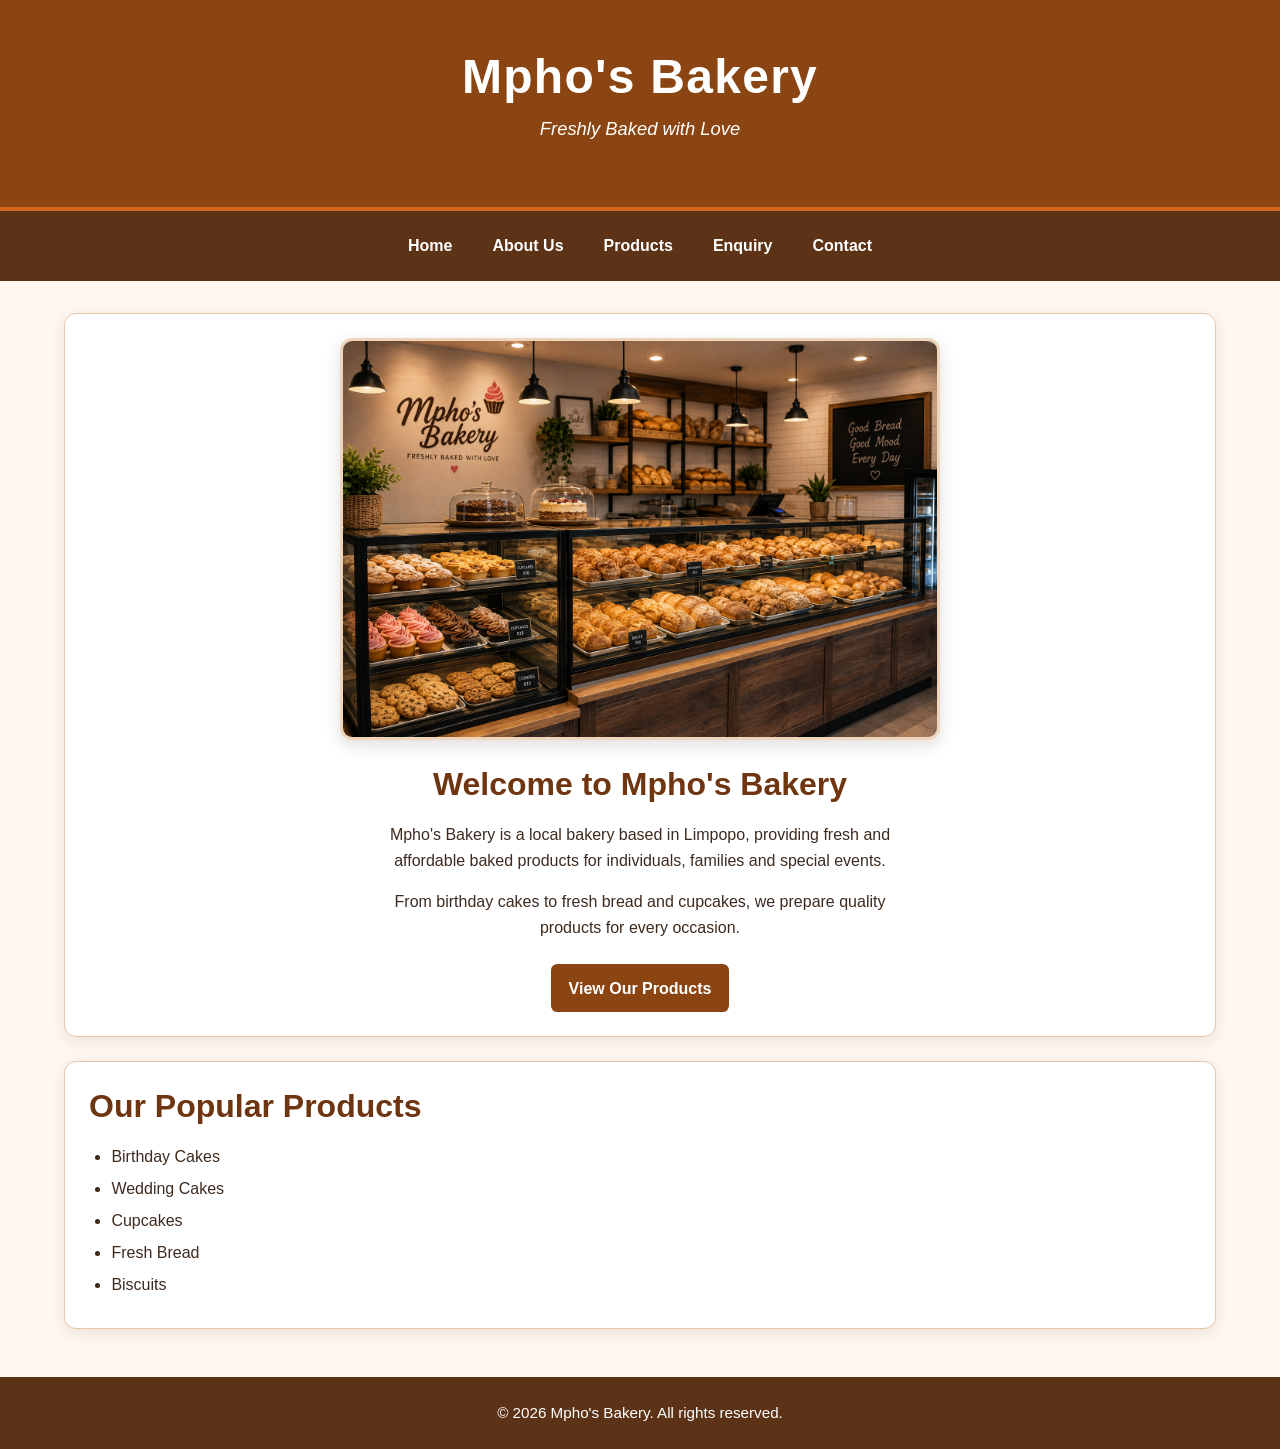
<file: ST10533666 Raphunga tom ompha POE PART 2/3. HTML and Basic Content ,Website Root Folder/index.html>
<!DOCTYPE html>
<html lang="en">
<head>
    <!-- Basic information about the webpage -->
    <meta charset="UTF-8">
    <meta name="viewport" content="width=device-width, initial-scale=1.0">

    <!-- Page title -->
    <title>Mpho's Bakery | Home</title>

    <!-- Link to the website stylesheet -->
    <link rel="stylesheet" href="css/style.css">
</head>

<body>

    <!-- Website header -->
    <header>
        <h1>Mpho's Bakery</h1>
        <p>Freshly Baked with Love</p>
    </header>

    <!-- Main navigation menu -->
    <nav>
        <a href="index.html">Home</a>
        <a href="about.html">About Us</a>
        <a href="products.html">Products</a>
        <a href="enquiry.html">Enquiry</a>
        <a href="contact.html">Contact</a>
    </nav>

    <!-- Main content -->
    <main>

        <!-- Hero section -->
        <section>
            <img src="my image/product.jpg..png"
                 alt="Freshly baked cakes at Mpho's Bakery"
                 width="600">

            <h2>Welcome to Mpho's Bakery</h2>

            <p>
                Mpho's Bakery is a local bakery based in Limpopo,
                providing fresh and affordable baked products for
                individuals, families and special events.
            </p>

            <p>
                From birthday cakes to fresh bread and cupcakes,
                we prepare quality products for every occasion.
            </p>

            <!-- Call to action -->
            <a href="products.html">View Our Products</a>
        </section>

        <!-- Featured products -->
        <section>
            <h2>Our Popular Products</h2>

            <ul>
                <li>Birthday Cakes</li>
                <li>Wedding Cakes</li>
                <li>Cupcakes</li>
                <li>Fresh Bread</li>
                <li>Biscuits</li>
            </ul>
        </section>

    </main>

    <!-- Website footer -->
    <footer>
        <p>&copy; 2026 Mpho's Bakery. All rights reserved.</p>
    </footer>

</body>
</html>
</file>
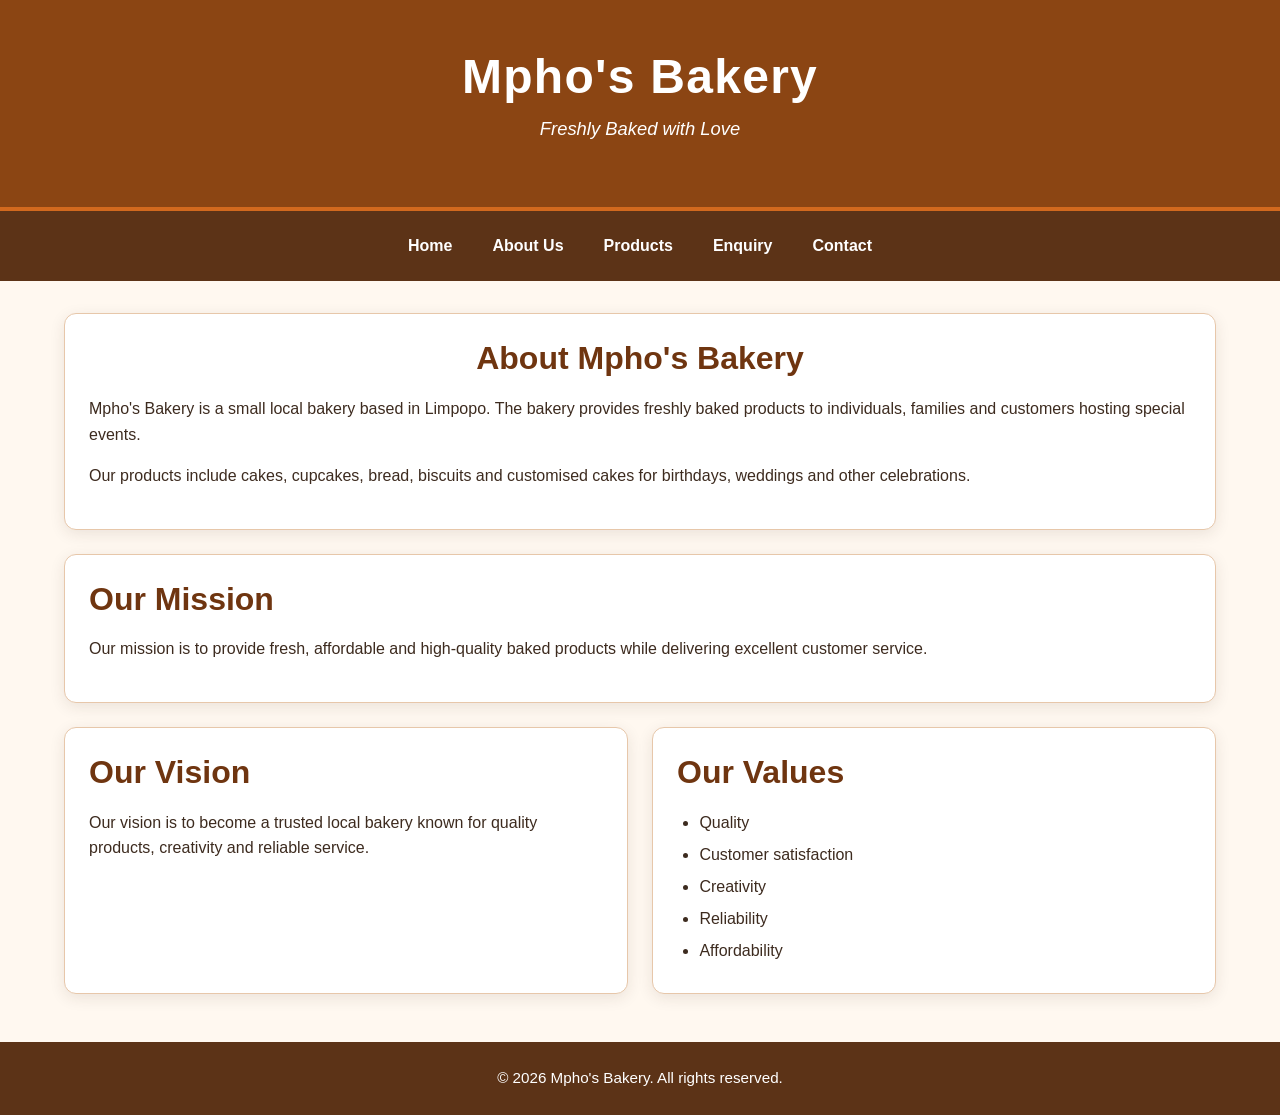
<file: ST10533666 Raphunga tom ompha POE PART 2/3. HTML and Basic Content ,Website Root Folder/about.html>
<!DOCTYPE html>
<html lang="en">
<head>
    <meta charset="UTF-8">
    <meta name="viewport" content="width=device-width, initial-scale=1.0">

    <title>Mpho's Bakery | About Us</title>

    <link rel="stylesheet" href="css/style.css">
</head>

<body>

    <!-- Website header -->
    <header>
        <h1>Mpho's Bakery</h1>
        <p>Freshly Baked with Love</p>
    </header>

    <!-- Navigation menu -->
    <nav>
        <a href="index.html">Home</a>
        <a href="about.html">About Us</a>
        <a href="products.html">Products</a>
        <a href="enquiry.html">Enquiry</a>
        <a href="contact.html">Contact</a>
    </nav>

    <!-- Main content -->
    <main>

        <section>
            <h2>About Mpho's Bakery</h2>

            <p>
                Mpho's Bakery is a small local bakery based in Limpopo.
                The bakery provides freshly baked products to individuals,
                families and customers hosting special events.
            </p>

            <p>
                Our products include cakes, cupcakes, bread, biscuits
                and customised cakes for birthdays, weddings and other
                celebrations.
            </p>
        </section>

        <!-- Mission section -->
        <section>
            <h2>Our Mission</h2>

            <p>
                Our mission is to provide fresh, affordable and high-quality
                baked products while delivering excellent customer service.
            </p>
        </section>

        <!-- Vision section -->
        <section>
            <h2>Our Vision</h2>

            <p>
                Our vision is to become a trusted local bakery known for
                quality products, creativity and reliable service.
            </p>
        </section>

        <!-- Values section -->
        <section>
            <h2>Our Values</h2>

            <ul>
                <li>Quality</li>
                <li>Customer satisfaction</li>
                <li>Creativity</li>
                <li>Reliability</li>
                <li>Affordability</li>
            </ul>
        </section>

    </main>

    <!-- Footer -->
    <footer>
        <p>&copy; 2026 Mpho's Bakery. All rights reserved.</p>
    </footer>

</body>
</html>
</file>
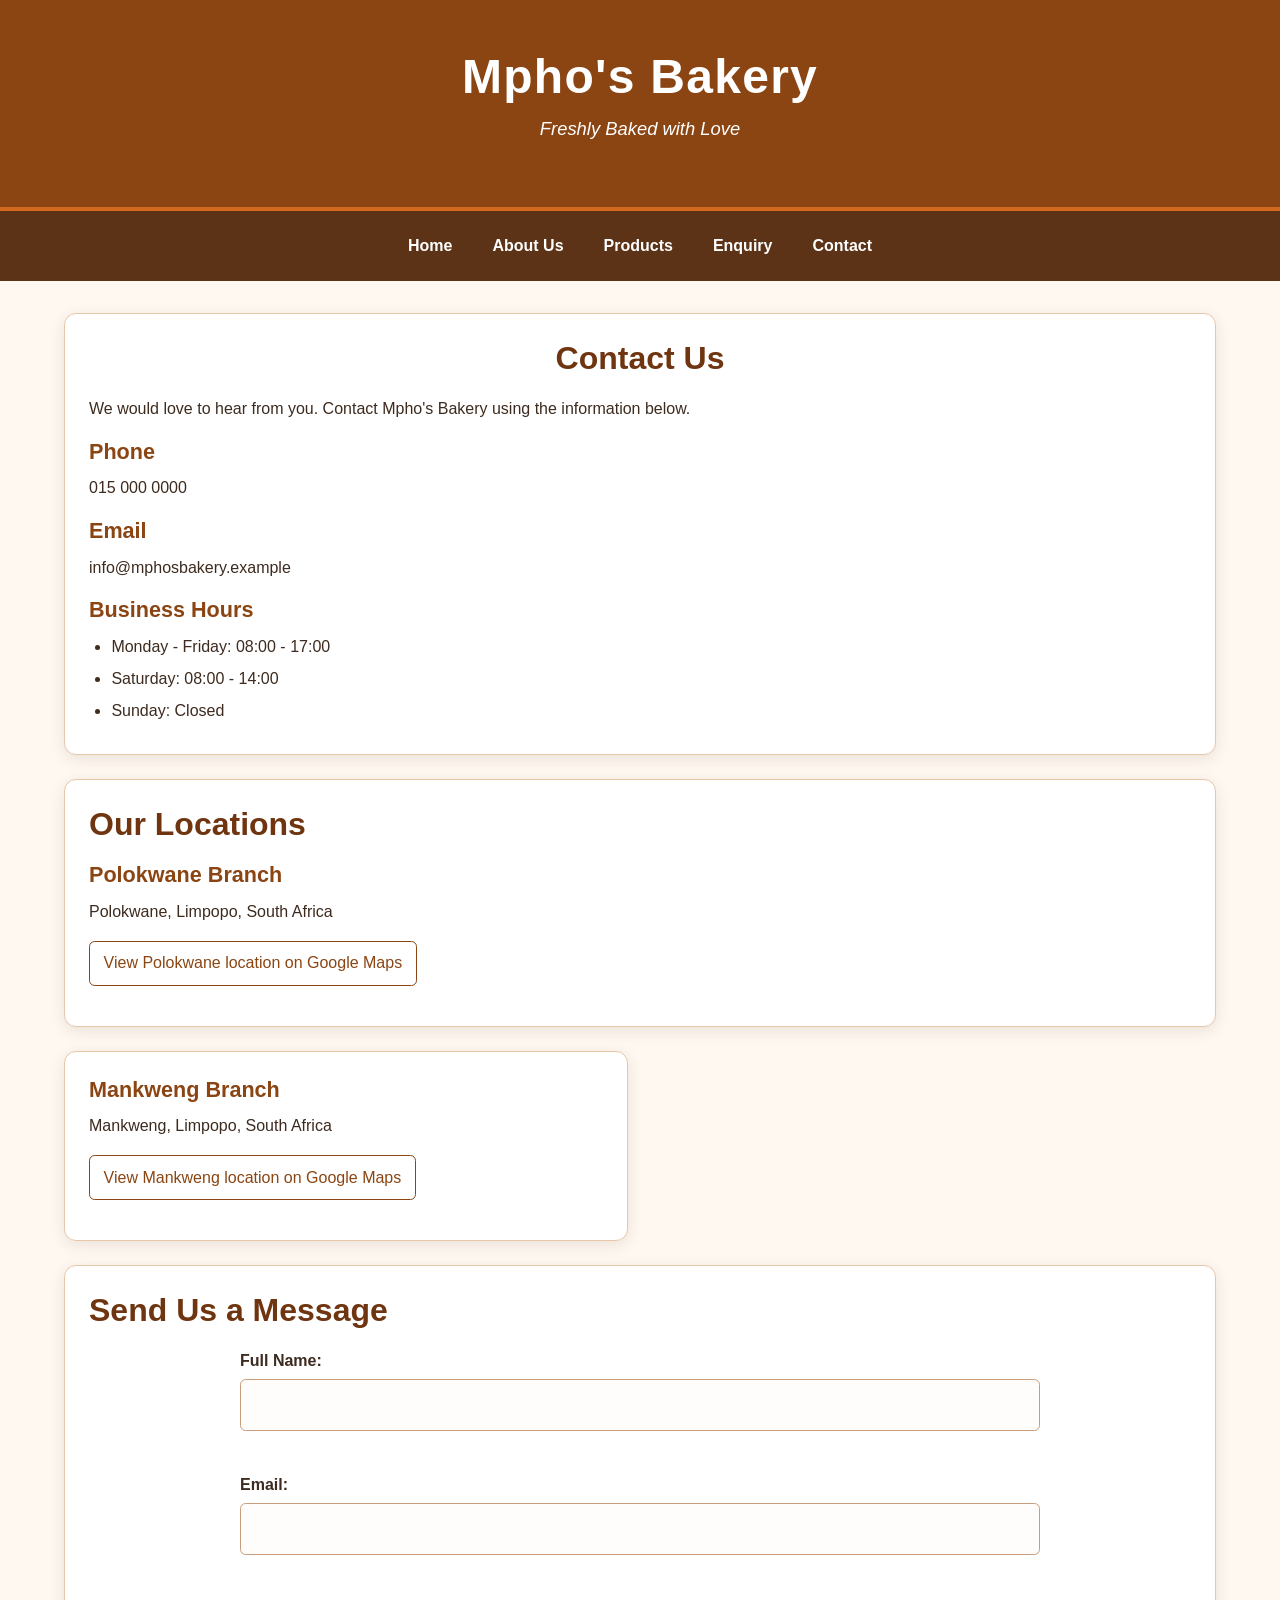
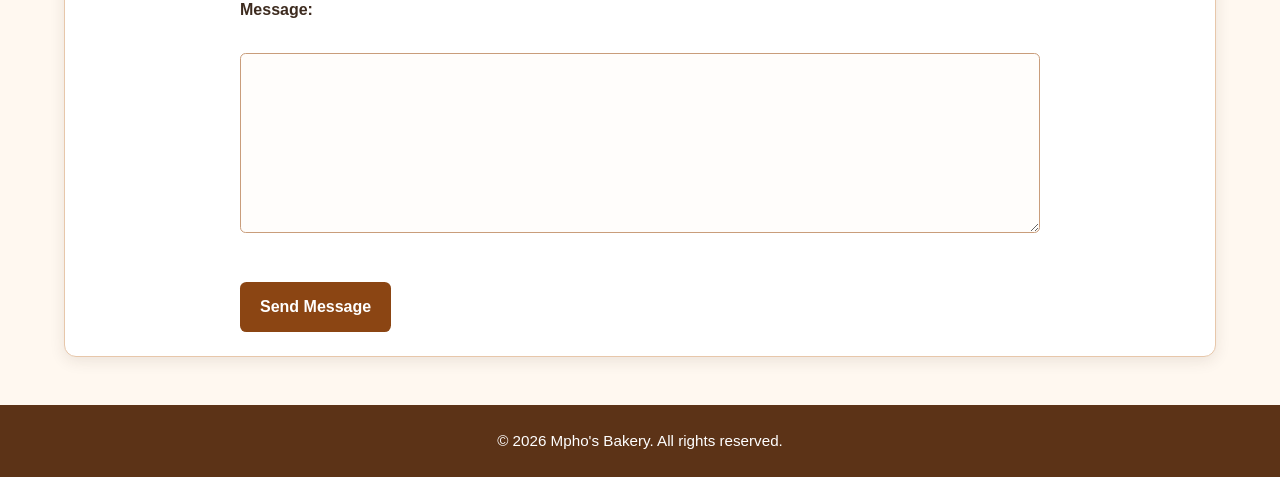
<file: ST10533666 Raphunga tom ompha POE PART 2/3. HTML and Basic Content ,Website Root Folder/contact.html>
<!DOCTYPE html>
<html lang="en">
<head>
    <meta charset="UTF-8">
    <meta name="viewport" content="width=device-width, initial-scale=1.0">

    <title>Mpho's Bakery | Contact</title>

    <link rel="stylesheet" href="css/style.css">
</head>

<body>

    <!-- Website header -->
    <header>
        <h1>Mpho's Bakery</h1>
        <p>Freshly Baked with Love</p>
    </header>

    <!-- Navigation menu -->
    <nav>
        <a href="index.html">Home</a>
        <a href="about.html">About Us</a>
        <a href="products.html">Products</a>
        <a href="enquiry.html">Enquiry</a>
        <a href="contact.html">Contact</a>
    </nav>

    <!-- Contact information -->
    <main>

        <section>
            <h2>Contact Us</h2>

            <p>
                We would love to hear from you. Contact Mpho's Bakery
                using the information below.
            </p>

            <h3>Phone</h3>
            <p>015 000 0000</p>

            <h3>Email</h3>
            <p>info@mphosbakery.example</p>

            <h3>Business Hours</h3>

            <ul>
                <li>Monday - Friday: 08:00 - 17:00</li>
                <li>Saturday: 08:00 - 14:00</li>
                <li>Sunday: Closed</li>
            </ul>
        </section>

        <!-- First business location -->
        <section>
            <h2>Our Locations</h2>

            <h3>Polokwane Branch</h3>
            <p>Polokwane, Limpopo, South Africa</p>

            <!-- Placeholder map -->
            <p>
                <a href="https://www.google.com/maps"
                   target="_blank">
                    View Polokwane location on Google Maps
                </a>
            </p>
        </section>

        <!-- Second business location -->
        <section>
            <h3>Mankweng Branch</h3>
            <p>Mankweng, Limpopo, South Africa</p>

            <!-- Placeholder map -->
            <p>
                <a href="https://www.google.com/maps"
                   target="_blank">
                    View Mankweng location on Google Maps
                </a>
            </p>
        </section>

        <!-- Simple contact form -->
        <section>
            <h2>Send Us a Message</h2>

            <form action="#" method="post">

                <label for="contact-name">Full Name:</label>
                <input type="text"
                       id="contact-name"
                       name="contact-name"
                       required>

                <br><br>

                <label for="contact-email">Email:</label>
                <input type="email"
                       id="contact-email"
                       name="contact-email"
                       required>

                <br><br>

                <label for="contact-message">Message:</label>
                <br>

                <textarea id="contact-message"
                          name="contact-message"
                          rows="6"
                          cols="40"></textarea>

                <br><br>

                <button type="submit">Send Message</button>

            </form>
        </section>

    </main>

    <!-- Footer -->
    <footer>
        <p>&copy; 2026 Mpho's Bakery. All rights reserved.</p>
    </footer>

</body>
</html>
</file>
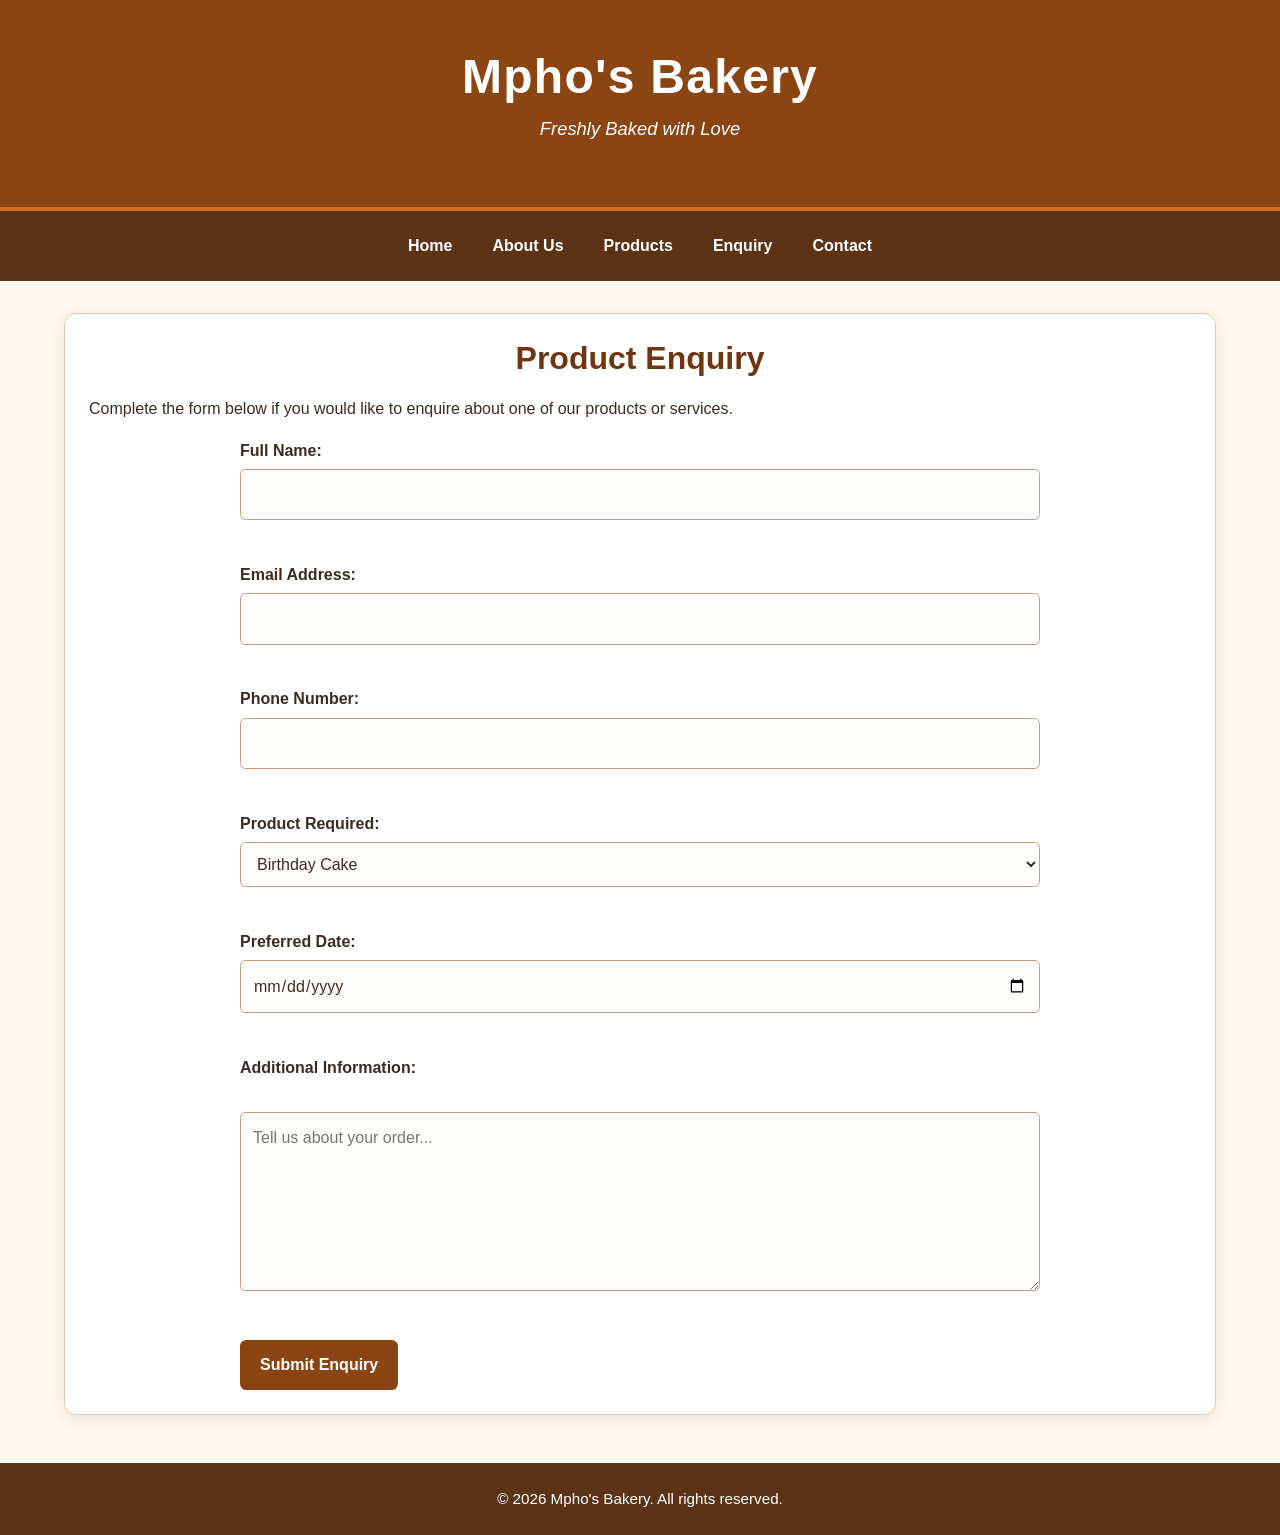
<file: ST10533666 Raphunga tom ompha POE PART 2/3. HTML and Basic Content ,Website Root Folder/enquiry.html>
<!DOCTYPE html>
<html lang="en">
<head>
    <meta charset="UTF-8">
    <meta name="viewport" content="width=device-width, initial-scale=1.0">

    <title>Mpho's Bakery | Enquiry</title>

    <link rel="stylesheet" href="css/style.css">
</head>

<body>

    <!-- Website header -->
    <header>
        <h1>Mpho's Bakery</h1>
        <p>Freshly Baked with Love</p>
    </header>

    <!-- Navigation menu -->
    <nav>
        <a href="index.html">Home</a>
        <a href="about.html">About Us</a>
        <a href="products.html">Products</a>
        <a href="enquiry.html">Enquiry</a>
        <a href="contact.html">Contact</a>
    </nav>

    <!-- Enquiry form -->
    <main>

        <section>
            <h2>Product Enquiry</h2>

            <p>
                Complete the form below if you would like to enquire
                about one of our products or services.
            </p>

            <form action="#" method="post">

                <!-- Customer name -->
                <label for="name">Full Name:</label>
                <input type="text" id="name" name="name" required>

                <br><br>

                <!-- Customer email -->
                <label for="email">Email Address:</label>
                <input type="email" id="email" name="email" required>

                <br><br>

                <!-- Phone number -->
                <label for="phone">Phone Number:</label>
                <input type="tel" id="phone" name="phone" required>

                <br><br>

                <!-- Product selection -->
                <label for="product">Product Required:</label>

                <select id="product" name="product">
                    <option value="birthday-cake">Birthday Cake</option>
                    <option value="wedding-cake">Wedding Cake</option>
                    <option value="cupcakes">Cupcakes</option>
                    <option value="bread">Bread</option>
                    <option value="biscuits">Biscuits</option>
                </select>

                <br><br>

                <!-- Preferred date -->
                <label for="date">Preferred Date:</label>
                <input type="date" id="date" name="date">

                <br><br>

                <!-- Additional message -->
                <label for="message">Additional Information:</label>
                <br>

                <textarea id="message"
                          name="message"
                          rows="6"
                          cols="40"
                          placeholder="Tell us about your order..."></textarea>

                <br><br>

                <!-- Submit button -->
                <button type="submit">Submit Enquiry</button>

            </form>
        </section>

    </main>

    <!-- Footer -->
    <footer>
        <p>&copy; 2026 Mpho's Bakery. All rights reserved.</p>
    </footer>

</body>
</html>
</file>
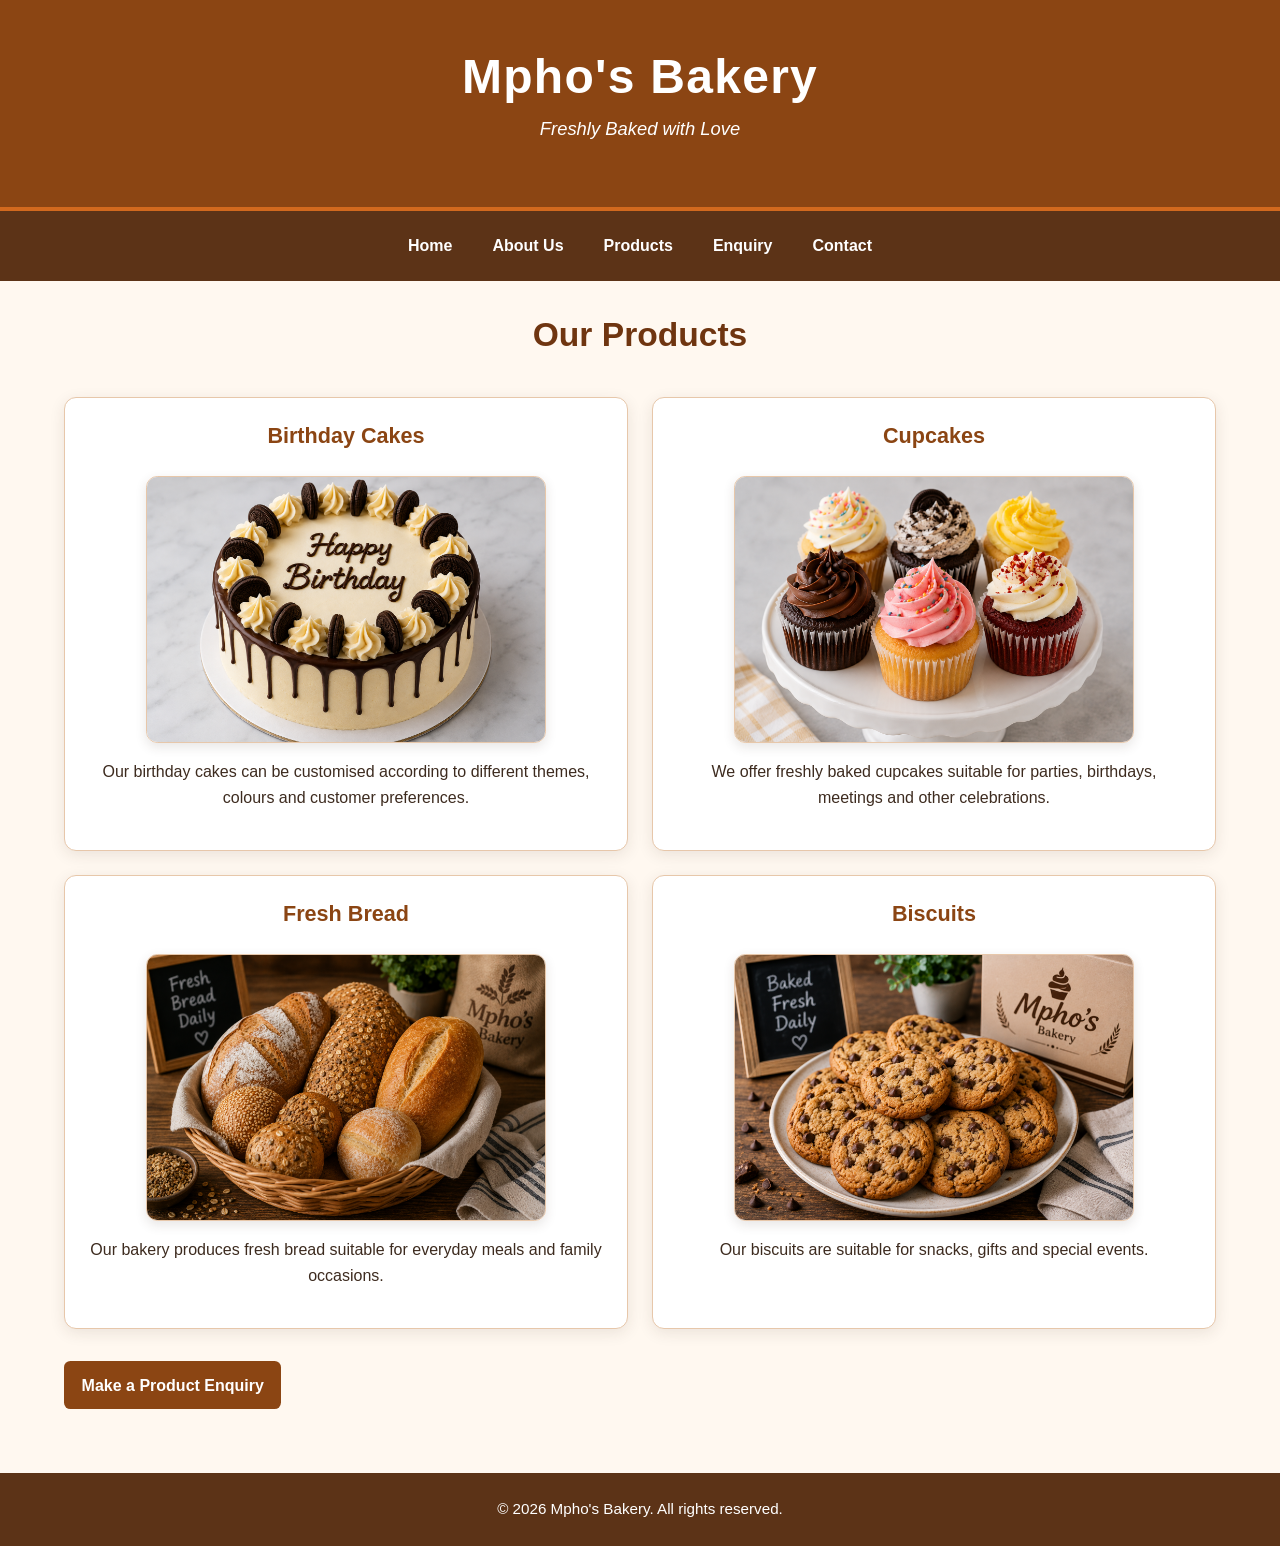
<file: ST10533666 Raphunga tom ompha POE PART 2/3. HTML and Basic Content ,Website Root Folder/products.html>
<!DOCTYPE html>
<html lang="en">
<head>
    <meta charset="UTF-8">
    <meta name="viewport" content="width=device-width, initial-scale=1.0">

    <title>Mpho's Bakery | Products</title>

    <link rel="stylesheet" href="css/style.css">
</head>

<body>

    <!-- Website header -->
    <header>
        <h1>Mpho's Bakery</h1>
        <p>Freshly Baked with Love</p>
    </header>

    <!-- Navigation menu -->
    <nav>
        <a href="index.html">Home</a>
        <a href="about.html">About Us</a>
        <a href="products.html">Products</a>
        <a href="enquiry.html">Enquiry</a>
        <a href="contact.html">Contact</a>
    </nav>

    <!-- Main product content -->
    <main>

        <h2>Our Products</h2>

        <!-- Cake product -->
        <section>
            <h3>Birthday Cakes</h3>

            <img src="my image/cake.jpg..png"
                 alt="Birthday cake"
                 width="400">

            <p>
                Our birthday cakes can be customised according to
                different themes, colours and customer preferences.
            </p>
        </section>

        <!-- Cupcake product -->
        <section>
            <h3>Cupcakes</h3>

            <img src="my image/cupcake.jpg..png"
                 alt="Freshly baked cupcakes"
                 width="400">

            <p>
                We offer freshly baked cupcakes suitable for parties,
                birthdays, meetings and other celebrations.
            </p>
        </section>

        <!-- Bread product -->
        <section>
            <h3>Fresh Bread</h3>

            <img src="my image/bread.jpg..png"
                 alt="Freshly baked bread"
                 width="400">

            <p>
                Our bakery produces fresh bread suitable for everyday
                meals and family occasions.
            </p>
        </section>

        <!-- Biscuits -->
        <section>
            <h3>Biscuits</h3>

            <img src="my image/biscuits.jpg..png"
                 alt="Freshly baked biscuits"
                 width="400">

            <p>
                Our biscuits are suitable for snacks, gifts and special
                events.
            </p>
        </section>

        <p>
            <a href="enquiry.html">Make a Product Enquiry</a>
        </p>

    </main>

    <!-- Footer -->
    <footer>
        <p>&copy; 2026 Mpho's Bakery. All rights reserved.</p>
    </footer>

</body>
</html>
</file>
<file: ST10533666 Raphunga tom ompha POE PART 2/3. HTML and Basic Content ,Website Root Folder/css/style.css>
/* Mpho's Bakery - Part 2: CSS Styling and Responsive Design */

/* =========================
   1. CSS RESET / BASE STYLES
   ========================= */
* {
    margin: 0;
    padding: 0;
    box-sizing: border-box;
}

html {
    scroll-behavior: smooth;
}

body {
    font-family: Arial, Helvetica, sans-serif;
    font-size: 1rem;
    line-height: 1.6;
    color: #3d2b1f;
    background-color: #fff8f0;
}

img {
    display: block;
    max-width: 100%;
    height: auto;
}

a {
    color: #8b4513;
    text-decoration: none;
}

a:hover {
    text-decoration: underline;
}

/* =========================
   2. HEADER
   ========================= */
header {
    text-align: center;
    padding: 2.5rem 1rem;
    background-color: #8b4513;
    color: #ffffff;
    border-bottom: 0.25rem solid #d2691e;
}

header h1 {
    font-size: 2.5rem;
    font-weight: 700;
    letter-spacing: 0.08rem;
    line-height: 1.2;
}

header p {
    margin-top: 0.5rem;
    font-size: 1.15rem;
    font-style: italic;
}

/* =========================
   3. NAVIGATION
   ========================= */
nav {
    display: flex;
    justify-content: center;
    align-items: center;
    flex-wrap: wrap;
    gap: 0.35rem;
    padding: 0.75rem 1rem;
    background-color: #5c3317;
}

nav a {
    display: block;
    padding: 0.65rem 1rem;
    color: #ffffff;
    font-weight: 700;
    border-radius: 0.35rem;
    transition: background-color 0.2s ease, transform 0.2s ease;
}

nav a:hover,
nav a:focus {
    background-color: #d2691e;
    text-decoration: none;
    outline: none;
    transform: translateY(-1px);
}

nav a:active {
    background-color: #a05216;
    transform: translateY(0);
}

/* =========================
   4. MAIN LAYOUT
   ========================= */
main {
    width: 92%;
    max-width: 1200px;
    margin: 2rem auto;
}

main > h2,
section > h2 {
    color: #6f3510;
    font-size: 2rem;
    line-height: 1.3;
    margin-bottom: 1rem;
}

main > h2 {
    text-align: center;
}

section {
    margin-bottom: 2rem;
    padding: 1.5rem;
    background-color: #ffffff;
    border: 1px solid #e7c7aa;
    border-radius: 0.75rem;
    box-shadow: 0 0.25rem 0.9rem rgba(61, 43, 31, 0.10);
}

section h3 {
    color: #8b4513;
    font-size: 1.35rem;
    margin-bottom: 0.6rem;
    line-height: 1.3;
}

p {
    margin-bottom: 1rem;
}

ul {
    padding-left: 1.4rem;
}

li {
    margin-bottom: 0.4rem;
}

/* =========================
   5. HOME / HERO
   ========================= */
main > section:first-child img {
    width: min(100%, 600px);
    margin: 0 auto 1.5rem;
    border-radius: 0.75rem;
    border: 0.2rem solid #f0d5bd;
    box-shadow: 0 0.35rem 1rem rgba(61, 43, 31, 0.15);
}

main > section:first-child h2 {
    text-align: center;
}

main > section:first-child > a,
main > p > a {
    display: inline-block;
    margin-top: 0.5rem;
    padding: 0.7rem 1.1rem;
    background-color: #8b4513;
    color: #ffffff;
    border-radius: 0.4rem;
    font-weight: 700;
    transition: background-color 0.2s ease, box-shadow 0.2s ease;
}

main > section:first-child > a:hover,
main > section:first-child > a:focus,
main > p > a:hover,
main > p > a:focus {
    background-color: #d2691e;
    text-decoration: none;
    box-shadow: 0 0.25rem 0.6rem rgba(61, 43, 31, 0.18);
    outline: 3px solid #f0b27a;
    outline-offset: 2px;
}

/* =========================
   6. PRODUCTS GRID
   ========================= */
main > section:has(img) {
    text-align: center;
}

main > section:has(img) img {
    width: min(100%, 400px);
    margin: 1rem auto;
    border-radius: 0.7rem;
    border: 1px solid #e7c7aa;
    box-shadow: 0 0.25rem 0.75rem rgba(61, 43, 31, 0.12);
}

@supports (display: grid) {
    main {
        display: grid;
        grid-template-columns: 1fr;
        gap: 1rem;
    }

    main > h2,
    main > p {
        grid-column: 1 / -1;
    }

    main > section {
        margin-bottom: 0;
    }

    /* Product page: four product sections become a desktop grid. */
    main > section:has(img) {
        min-height: 100%;
    }
}

/* =========================
   7. FORMS
   ========================= */
form {
    max-width: 800px;
    margin: 1rem auto 0;
}

form label {
    display: block;
    margin-bottom: 0.35rem;
    font-weight: 700;
}

form input,
form select,
form textarea {
    width: 100%;
    padding: 0.75rem;
    margin-bottom: 1rem;
    font: inherit;
    color: #3d2b1f;
    background-color: #fffdfb;
    border: 1px solid #c99d7b;
    border-radius: 0.35rem;
}

form textarea {
    min-height: 8rem;
    resize: vertical;
}

form input:focus,
form select:focus,
form textarea:focus {
    border-color: #8b4513;
    outline: 3px solid #f0b27a;
    outline-offset: 1px;
}

form button {
    width: auto;
    padding: 0.75rem 1.25rem;
    border: none;
    border-radius: 0.4rem;
    background-color: #8b4513;
    color: #ffffff;
    font: inherit;
    font-weight: 700;
    cursor: pointer;
    transition: background-color 0.2s ease, transform 0.2s ease;
}

form button:hover,
form button:focus {
    background-color: #d2691e;
    transform: translateY(-1px);
    outline: 3px solid #f0b27a;
    outline-offset: 2px;
}

form button:active {
    background-color: #a05216;
    transform: translateY(0);
}

/* =========================
   8. CONTACT / LOCATIONS
   ========================= */
main > section a[href*="google.com"] {
    display: inline-block;
    padding: 0.55rem 0.85rem;
    border: 1px solid #8b4513;
    border-radius: 0.35rem;
}

main > section a[href*="google.com"]:hover,
main > section a[href*="google.com"]:focus {
    background-color: #f8e4d2;
    text-decoration: none;
    outline: 3px solid #f0b27a;
    outline-offset: 2px;
}

/* =========================
   9. FOOTER
   ========================= */
footer {
    margin-top: 3rem;
    padding: 1.5rem 1rem;
    text-align: center;
    background-color: #5c3317;
    color: #ffffff;
}

footer p {
    margin: 0;
    font-size: 0.95rem;
}

/* =========================
   10. TABLET BREAKPOINT
   ========================= */
@media (min-width: 768px) {
    main {
        grid-template-columns: repeat(2, minmax(0, 1fr));
        align-items: stretch;
    }

    main > h2 {
        font-size: 2.1rem;
    }

    main > section:first-child {
        grid-column: 1 / -1;
    }

    main > section:first-child + section {
        grid-column: 1 / -1;
    }

    /* Contact/enquiry pages remain readable as full-width content. */
    main > section:has(form) {
        grid-column: 1 / -1;
    }
}

/* =========================
   11. DESKTOP BREAKPOINT
   ========================= */
@media (min-width: 1024px) {
    header {
        padding: 3rem 1rem;
    }

    header h1 {
        font-size: 3rem;
    }

    nav {
        gap: 0.5rem;
    }

    main {
        width: 90%;
        grid-template-columns: repeat(2, minmax(0, 1fr));
        gap: 1.5rem;
    }

    /* On the product page, cards form a clear desktop layout. */
    main > section:has(img) {
        display: flex;
        flex-direction: column;
        justify-content: flex-start;
        align-items: center;
    }

    main > section:has(img) p {
        max-width: 32rem;
    }
}

/* =========================
   12. MOBILE BREAKPOINT
   ========================= */
@media (max-width: 767px) {
    header {
        padding: 2rem 0.75rem;
    }

    header h1 {
        font-size: 2rem;
    }

    header p {
        font-size: 1rem;
    }

    nav {
        flex-direction: column;
        align-items: stretch;
        padding: 0.6rem;
    }

    nav a {
        width: 100%;
        text-align: center;
    }

    main {
        width: 94%;
        margin: 1.25rem auto;
    }

    main > h2,
    section > h2 {
        font-size: 1.6rem;
    }

    section {
        padding: 1rem;
    }

    section h3 {
        font-size: 1.2rem;
    }

    form input,
    form select,
    form textarea,
    form button {
        width: 100%;
    }

    /* Remove spacing created by the original <br><br> form layout. */
    form br {
        display: none;
    }

    main > section:first-child > a,
    main > p > a {
        width: 100%;
        text-align: center;
    }
}

/* Smaller phones */
@media (max-width: 480px) {
    body {
        font-size: 0.95rem;
    }

    header h1 {
        font-size: 1.75rem;
    }

    main > h2,
    section > h2 {
        font-size: 1.45rem;
    }

    nav a {
        padding: 0.55rem 0.75rem;
    }
}
</file>
